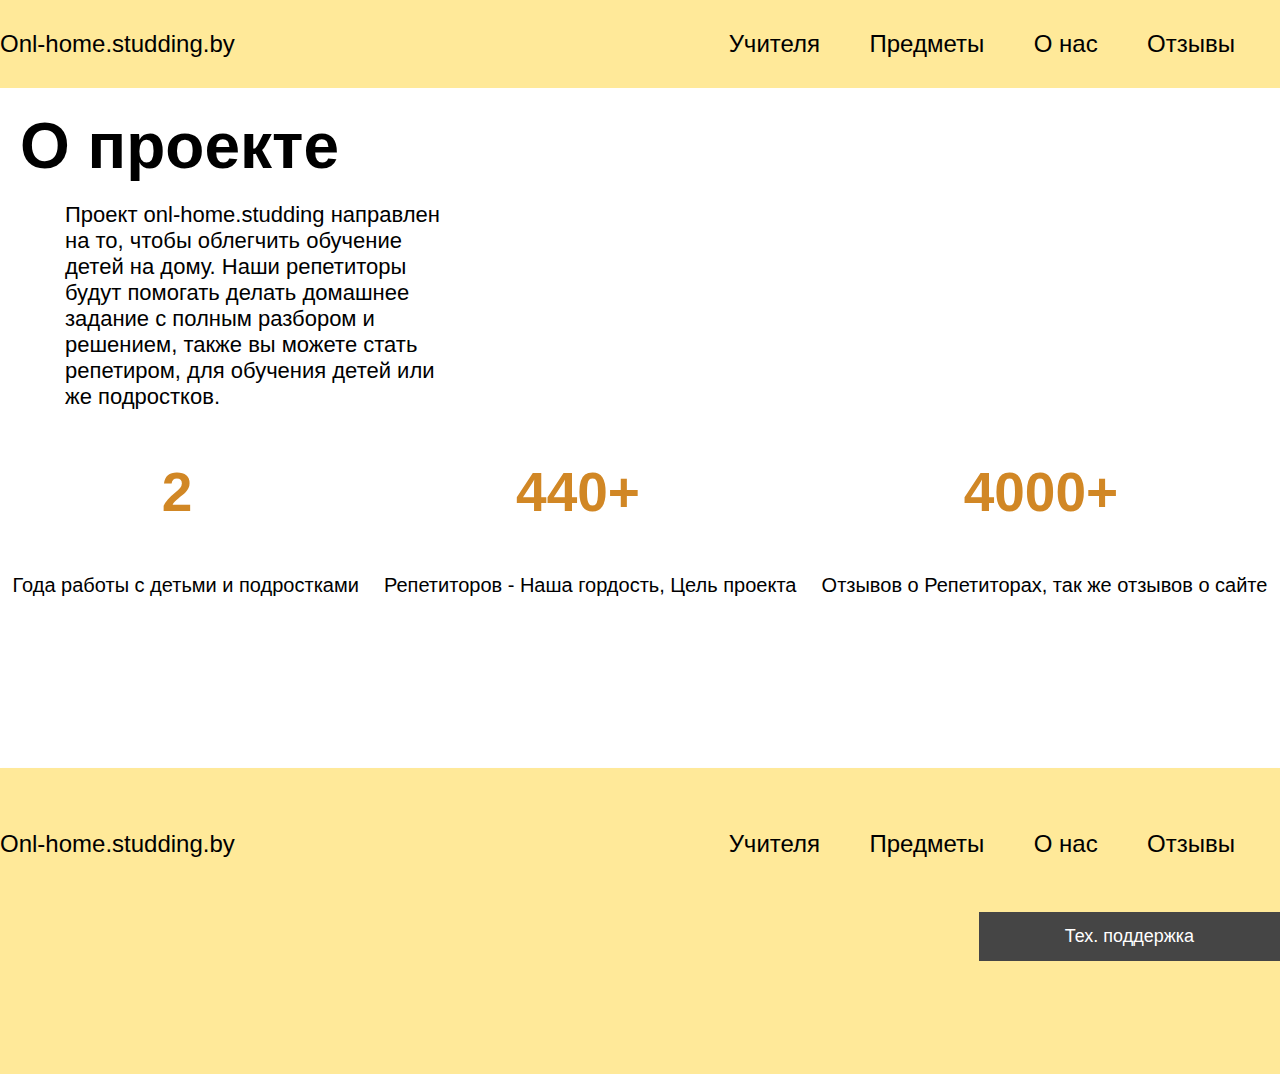
<file: about.html>
<!DOCTYPE html>
<html lang="en">

<head>
    <meta charset="UTF-8">
    <meta http-equiv="X-UA-Compatible" content="IE=edge">
    <meta name="viewport" content="width=device-width, initial-scale=1.0">
    <title>Document</title>
    <link rel="stylesheet" href="about.css">
</head>

<body>
    <header>
        <div class="container">
        <div class="border-about">
            <a class="teach" href="index.html">Onl-home.studding.by</a>
            <nav>
                <a href="teachers.html">Учителя</a>
                <a href="index.html#predmets">Предметы</a>
                <a href="about.html">О нас</a>
                <a href="review.html">Отзывы</a>
            </nav>
        </div>
    </div>
    </header>
    <main>
        <div class="container">
            <h1>
                О проекте
            </h1>
            <p class="project">Проект onl-home.studding направлен на то, чтобы облегчить обучение детей на дому. Наши репетиторы будут помогать делать домашнее задание с полным разбором и решением, также вы можете стать репетиром, для обучения детей или
                же подростков.</p>
            <div class="h2">
                <div class="year">
                    <h2>2</h2>
                </div>
                <div class="rep">
                    <h2>440+</h2>
                </div>
                <div class="otziv">
                    <h2>4000+</h2>
                </div>
            </div>
            <div class="par">
                <div class="years">
                    <p>Года работы с детьми и подростками</p>
                </div>
                <div class="reps">
                    <p>Репетиторов - Наша гордость, Цель проекта</p>
                </div>
                <div class="otzivs">
                    <p>Отзывов о Репетиторах, так же отзывов о сайте</p>
                </div>
            </div>
        </div>
    </main>
    <footer>
        <div class="container firma">
            <a href="#" class="teach">Onl-home.studding.by</a>
            <nav id="down">
                <a href="teachers.html">Учителя</a>
                <a href="index.html#predmets">Предметы</a>
                <a href="about.html">О нас</a>
                <a href="review.html">Отзывы</a>
            </nav>
        </div>
        <div class="container" id="cheater">
            <a href="tex.html" class="tech">Тех. поддержка</a>
        </div>
    </footer>
</body>

</html>
</file>
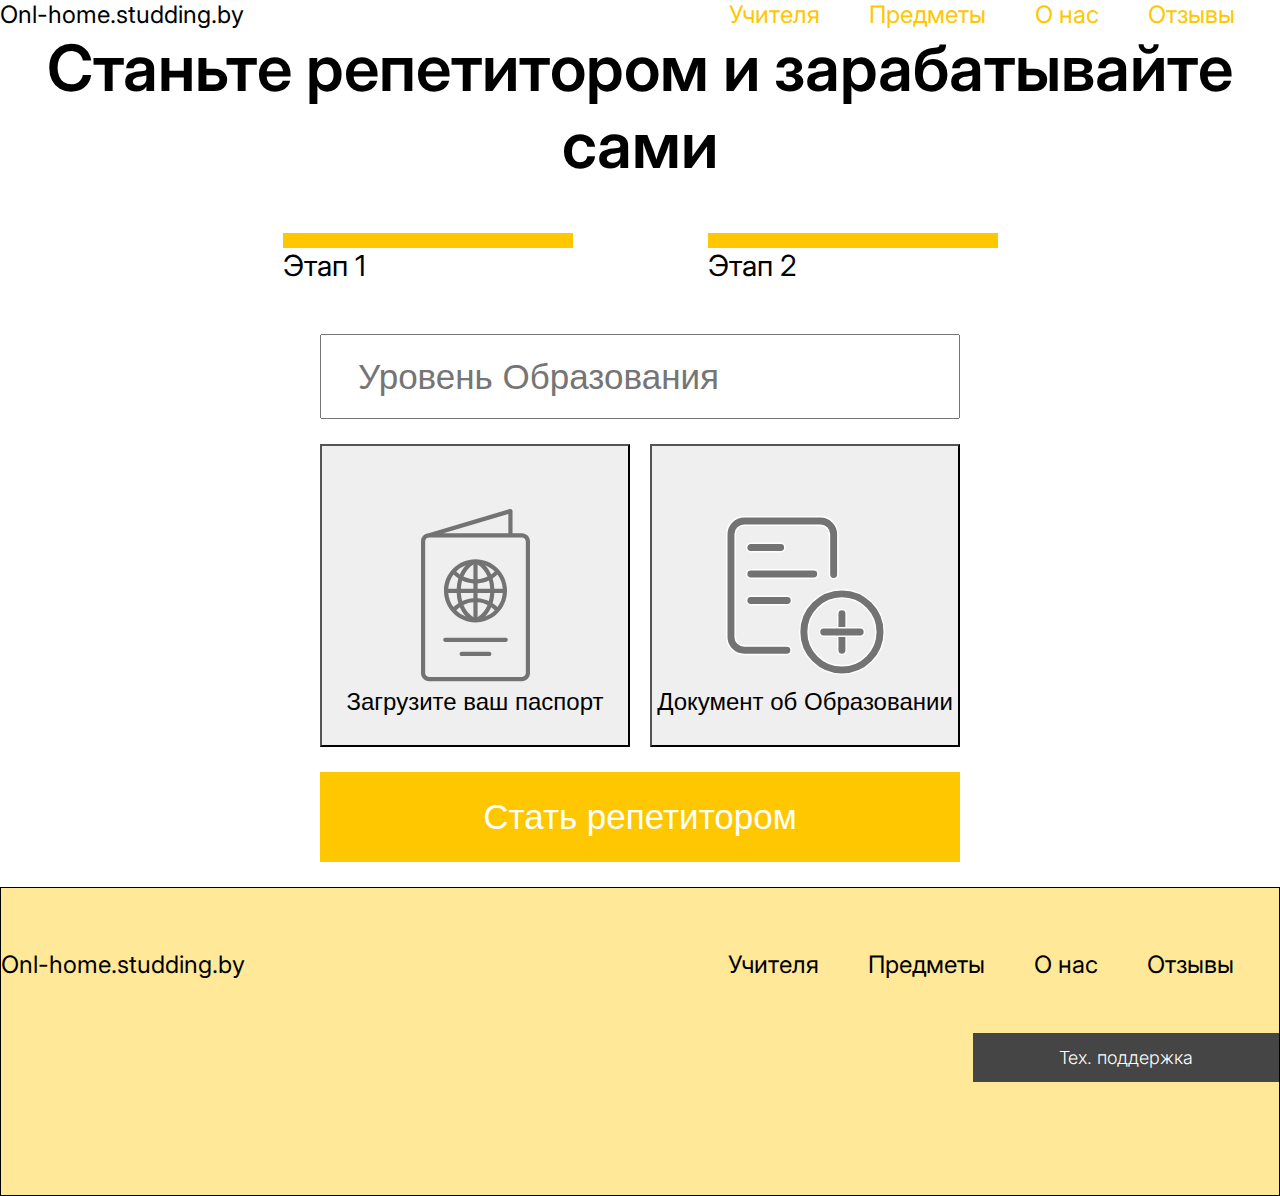
<file: docpass.html>
<!DOCTYPE html>
<html lang="en">

<head>
    <meta charset="UTF-8">
    <meta http-equiv="X-UA-Compatible" content="IE=edge">
    <meta name="viewport" content="width=device-width, initial-scale=1.0">
    <title>Document</title>
    <link rel="stylesheet" href="docpss.css">
    <link rel="preconnect" href="https://fonts.gstatic.com">
    <link href="https://fonts.googleapis.com/css2?family=Inter:wght@300&display=swap" rel="stylesheet">

</head>

<body>
    <header>
        <div class="container taught">
            <a class="teach">Onl-home.studding.by</a>
            <nav>
                <a href="teachers.html">Учителя</a>
                <a href="index.html#predmets">Предметы</a>
                <a href="about.html">О нас</a>
                <a href="review.html">Отзывы</a>
            </nav>
        </div>
        <div class="container">

            <h1>Станьте репетитором и зарабатывайте сами</h1>
            <div class="lines">
                <div class="sett-pgp">
                    <div class="pgp">
                        <div></div>
                        <p>Этап 1</p>
                    </div>
                    <div class="pgp2">
                        <div></div>
                        <p>Этап 2</p>
                    </div>
                </div>
            </div>
            <div class="level-und">
                <input type="text" class="text1" placeholder="Уровень Образования">
            </div>
            <div class="sett-but">
                <div class="pass">
                    <button class="but1"> Загрузите ваш паспорт</button>
                </div>
                <div class="doccum">
                    <button class="but2"> Документ об Образовании</button>
                </div>
            </div>
            <div class="become-rep">
                        <button class="rep">
                                Стать репетитором
                        </button>
            </div>
        </div>
    </header>
    <footer>
        <div class="container firma">
            <a href="#" class="teach">Onl-home.studding.by</a>
            <nav id="down">
                <a href="teachers.html">Учителя</a>
                <a href="index.html#predmets">Предметы</a>
                <a href="about.html">О нас</a>
                <a href="review.html">Отзывы</a>
            </nav>
        </div>
        <div class="container" id="cheater">
            <a href="tex.html" class="tech">Тех. поддержка</a>
        </div>
    </footer>


</body>

</html>
</file>
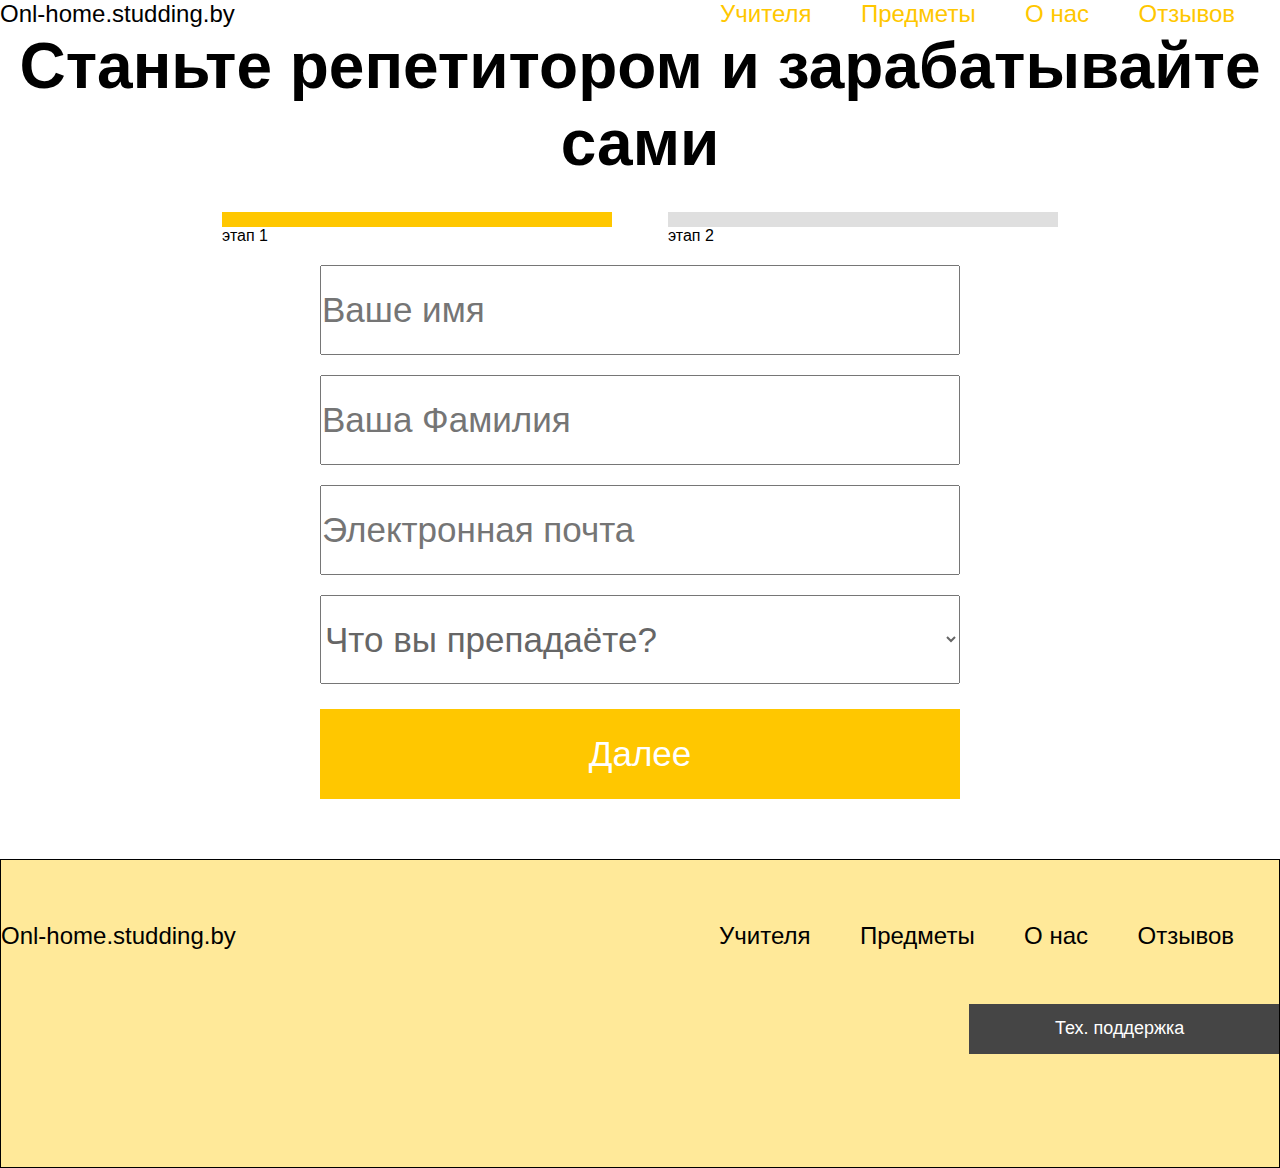
<file: dompask.html>
<!DOCTYPE html>
<html lang="en">

<head>
    <meta charset="UTF-8">
    <meta name="viewport" content="width=device-width, initial-scale=1.0">
    <meta http-equiv="X-UA-Compatible" content="ie=edge">
    <link rel="stylesheet" href="stas.css">
    <title>Document</title>
</head>

<body>
    <header>
        <div class="container taught">
            <a class="teach">Onl-home.studding.by</a>
            <nav>
                <a href="teachers.html">Учителя</a>
                <a href="index.html#predmets">Предметы</a>
                <a href="about.html">О нас</a>
                <a href="review.html">Отзывов</a>
            </nav>
        </div>
        <div class="container">
            <h1>Станьте репетитором и зарабатывайте сами</h1>
            <div class="seet-pgp">
                <div class="pgp">
                    <div></div>
                    <p>этап 1</p>
                </div>
                <div class="pgp2">
                    <div></div>
                    <p>этап 2 </p>
                </div>
            </div>
            <div class="pop">
                <input placeholder="Ваше имя" type="text">
                <input placeholder="Ваша Фамилия" type="text">
                <input placeholder="Электронная почта" type="text">
                <select name="" id="">
                    <option value="">Что вы препадаёте?</option>
                    <option value="">математика</option>
                    <option value="">руский язык</option>
                    <option value="">англиский</option>
                </select>
                <div class="put">
                    <a href="docpass.html"> <div class="container-contact100-form-btn">
              <div class="wrap-contact100-form-btn">
                <div class="contact100-form-bgbtn"></div>
                  <button class="contact100-form-btn ter">
                    <span>
                    Далее
                    </span>
                </button>
              </div>
            </div>
</a>
                </div>
            </div>
        </div>
    </header>
    <footer>
        <div class="container firma">
            <a href="#" class="teach">Onl-home.studding.by</a>
            <nav id="down">
                <a href="teachers.html">Учителя</a>
                <a href="index.html#predmets">Предметы</a>
                <a href="about.html">О нас</a>
                <a href="review.html">Отзывов</a>
            </nav>
        </div>
        <div class="container" id="cheater">
            <a href="tex.html" class="tech">Тех. поддержка</a>
        </div>
    </footer>
</body>

</html>
</file>
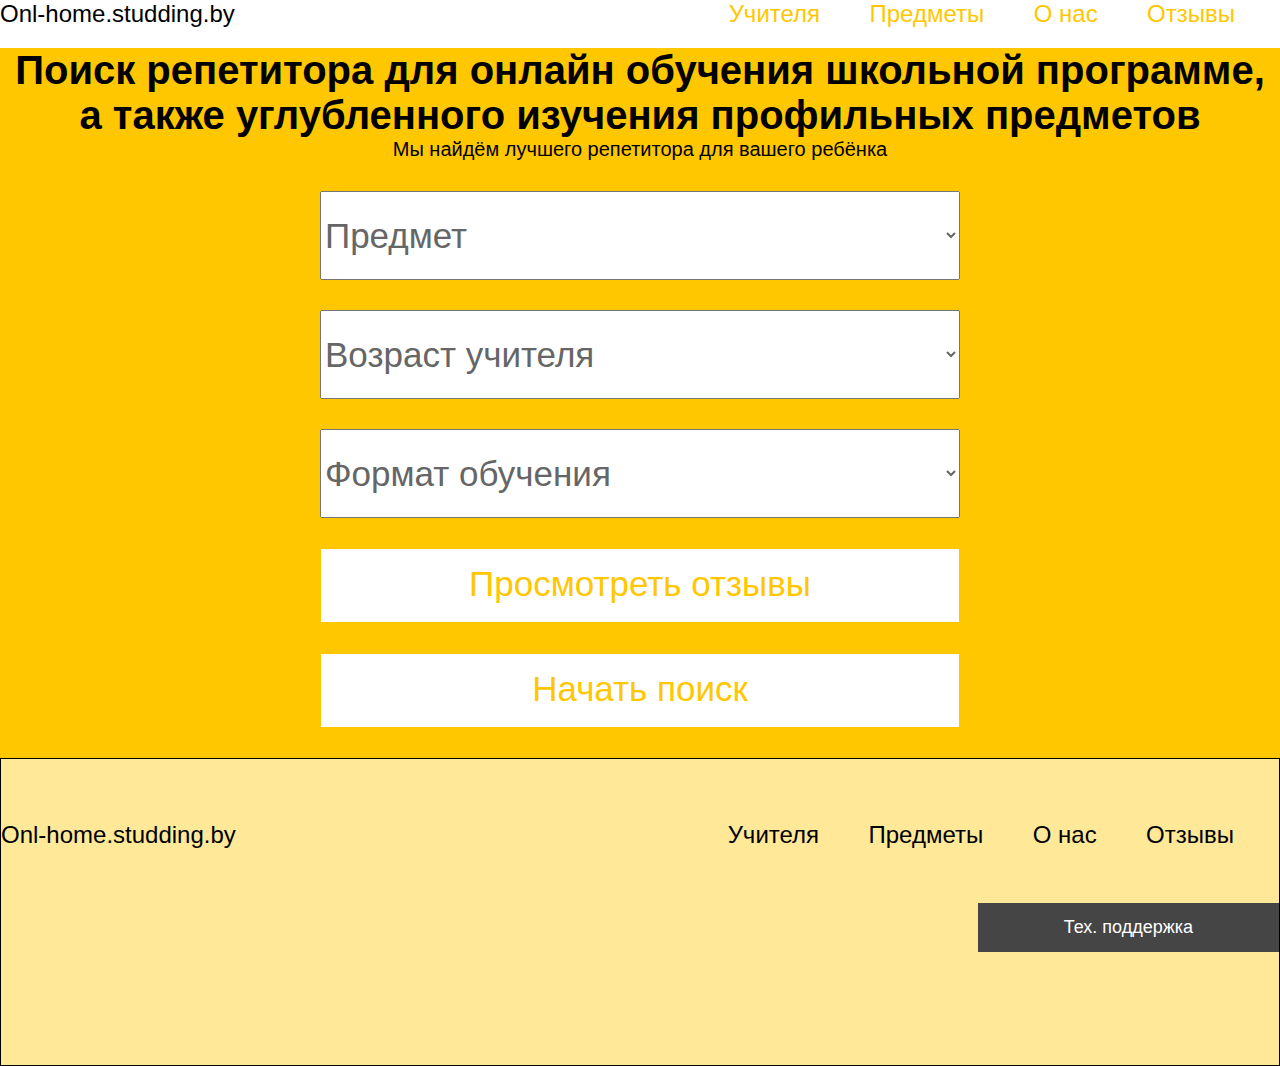
<file: found.html>
<!DOCTYPE html>
<html lang="en">
<head>
    <meta charset="UTF-8">
    <meta http-equiv="X-UA-Compatible" content="IE=edge">
    <meta name="viewport" content="width=device-width, initial-scale=1.0">
    <title>Document</title>
    <link rel="stylesheet" href="found.css">
</head>
<body>
    <header>
        <div class="container taught">
            <a class="teach">Onl-home.studding.by</a>
            <nav>
                <a href="teachers.html">Учителя</a>
                <a href="index.html#predmets">Предметы</a>
                <a href="about.html">О нас</a>
                <a href="review.html">Отзывы</a>
            </nav>
        </div>
    </header>
    <main>
        <div class="container reg">
        <h1>Поиск репетитора для онлайн обучения школьной программе, а также углубленного изучения профильных предметов</h1>
        <p>Мы найдём лучшего репетитора для вашего ребёнка</p>
        <select name="" id="predmety">
            <option value="">Предмет</option>
            <option value="">математика</option>
            <option value="">русский язык</option>
            <option value="">химия</option>
            <option value="">биология</option>
            <option value="">английский язык</option>
            <option value="">физика</option>
            <option value="">история Беларуси</option>
            <option value="">всемирная история</option>
            <option value="">география</option>
        </select>
        <select name="" id="age">
            <option value="">Возраст учителя</option>
            <option value="">От 22 до 28</option>
            <option value="">От 29 до 37</option>
            <option value="">От 37 до 48</option>
            <option value="">От 48 и старше</option>
        </select>
        <select name="" id="education">
            <option value="">Формат обучения</option>
            <option value="">Онлайн углубленное обучение</option>
            <option value="">Домашнее углубленное обучение</option>
            <option value="">Онлайн обучение школьной программе</option>
            <option value="">Домашнее обучение школьной программе</option>
        </select>
        <a href="review.html" class="through">Просмотреть отзывы</a>
        <a href="index.html" class="search">Начать поиск</a>
        </div>

        
    </main>
    <footer>
        <div class="container firma">
            <a href="#" class="teach">Onl-home.studding.by</a>
            <nav id="down">
                <a href="teachers.html">Учителя</a>
                <a href="index.html#predmets">Предметы</a>
                <a href="about.html">О нас</a>
                <a href="review.html">Отзывы</a>
            </nav>
        </div>
        <div class="container" id="cheater">
            <a href="tex.html" class="tech">Тех. поддержка</a>
        </div>
    </footer>
    
</body>
</html>
</file>
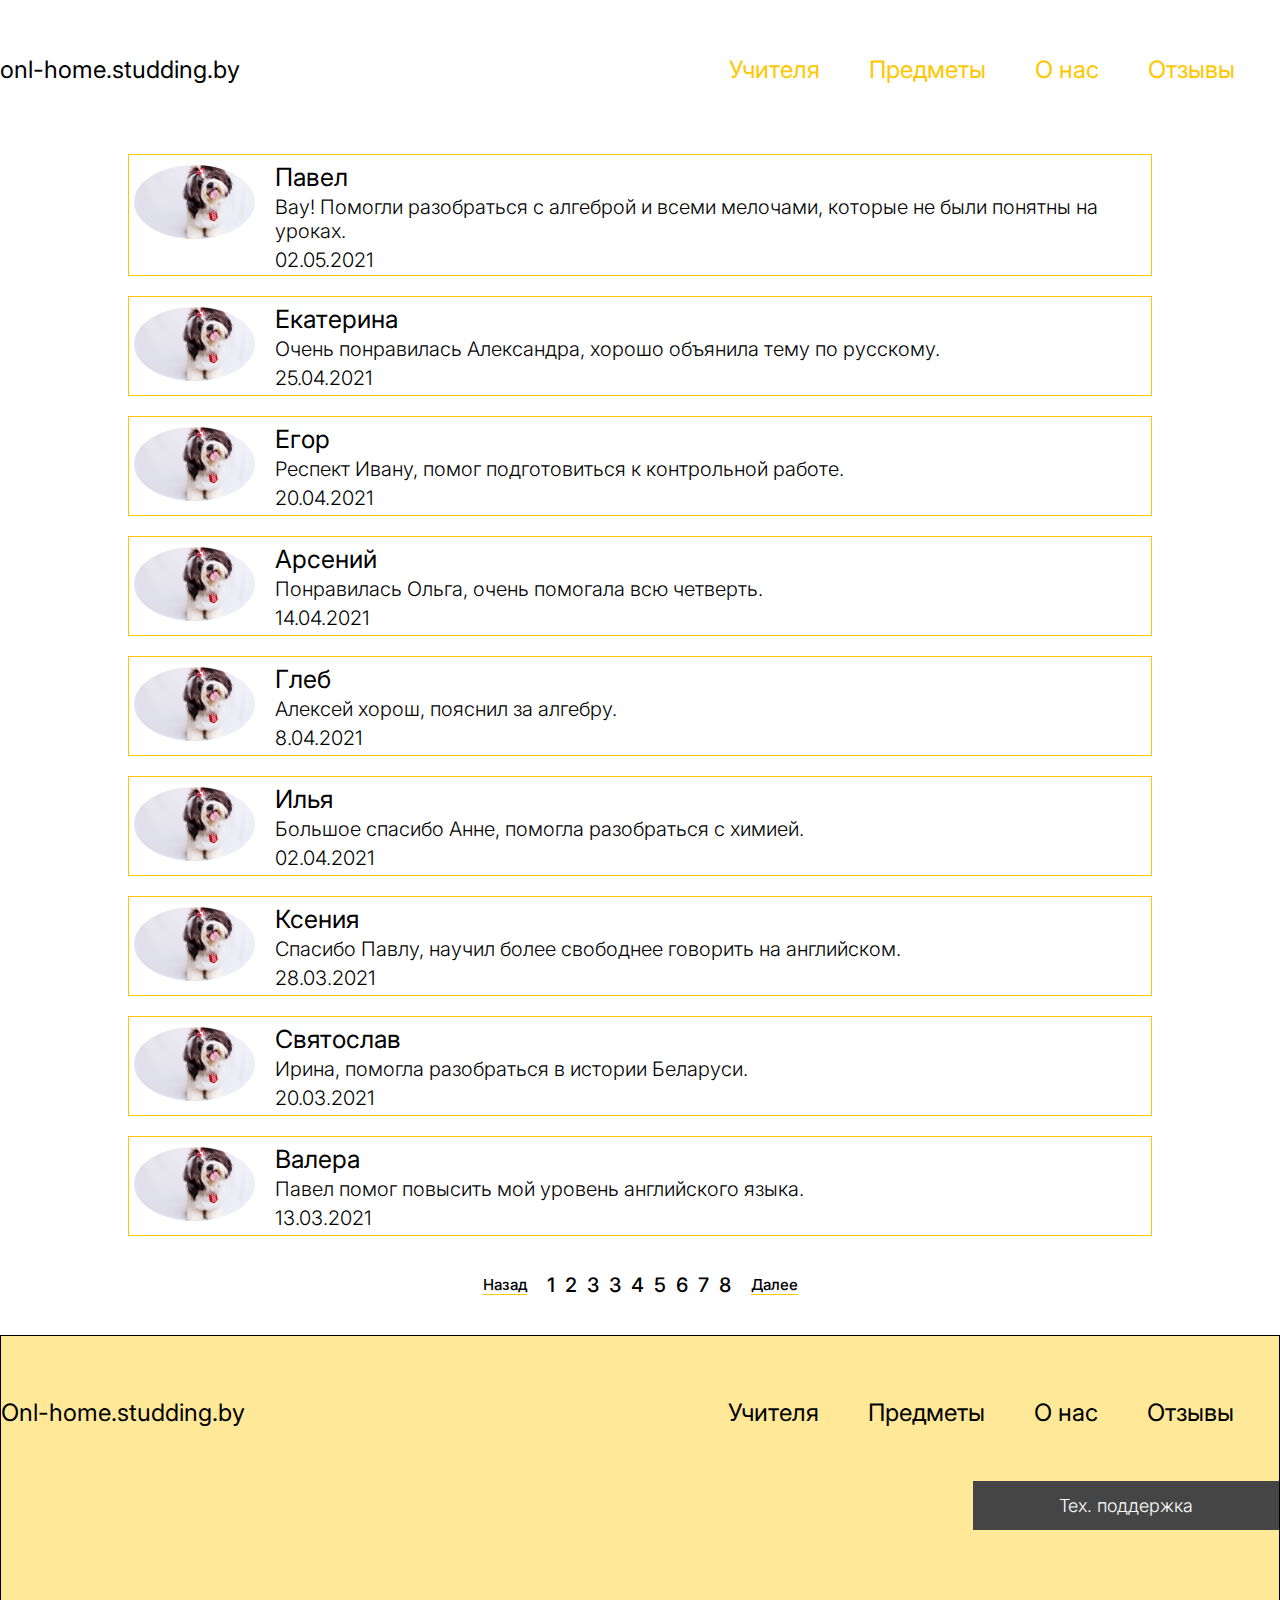
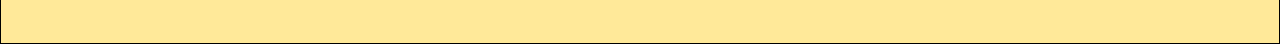
<file: review.html>
<!DOCTYPE html>
<html lang="en">

<head>
    <meta charset="UTF-8">
    <meta http-equiv="X-UA-Compatible" content="IE=edge">
    <meta name="viewport" content="width=device-width, initial-scale=1.0">
    <title>rewies</title>
    <link rel="stylesheet" href="review.css">
    <link rel="preconnect" href="https://fonts.gstatic.com">
    <link href="https://fonts.googleapis.com/css2?family=Inter:wght@300;400&display=swap" rel="stylesheet">
</head>

<body id="comments">
    <header>
        <div class="container taught">
            <a class="teach">onl-home.studding.by</a>
            <nav>
                <a href="teachers.html">Учителя</a>
                <a href="#">Предметы</a>
                <a href="about.html">О нас</a>
                <a href="#">Отзывы</a>
            </nav>
        </div>
    </header>
    <div class="container">
        <main>
            <div id="reviews">
                <div class="review">
                    <div class="picture">
                        <img src="images/review1.png" alt="">
                    </div>
                    <div class="about">
                        <h2>Павел</h2>
                        <p>Вау! Помогли разобраться с алгеброй и всеми мелочами, которые не были понятны на уроках.</p>
                        <p class="date">02.05.2021</p>
                    </div>
                </div>
                <div class="review">
                    <div class="picture">
                        <img src="images/review1.png" alt="">
                    </div>
                    <div class="about">
                        <h2>Екатерина</h2>
                        <p>Очень понравилась Александра, хорошо объянила тему по русскому.</p>
                        <p class="date">25.04.2021</p>
                    </div>
                </div>
                <div class="review">
                    <div class="picture">
                        <img src="images/review1.png" alt="">
                    </div>
                    <div class="about">
                        <h2>Егор</h2>
                        <p>Респект Ивану, помог подготовиться к контрольной работе.</p>
                        <p class="date">20.04.2021</p>
                    </div>
                </div>
                <div class="review">
                    <div class="picture">
                        <img src="images/review1.png" alt="">
                    </div>
                    <div class="about">
                        <h2>Арсений</h2>
                        <p>Понравилась Ольга, очень помогала всю четверть.</p>
                        </p>
                        <p class="date">14.04.2021</p>
                    </div>
                </div>
                <div class="review">
                    <div class="picture">
                        <img src="images/review1.png" alt="">
                    </div>
                    <div class="about">
                        <h2>Глеб</h2>
                        <p>Алексей хорош, пояснил за алгебру.</p>
                        <p class="date">8.04.2021</p>
                    </div>
                </div>
                <div class="review">
                    <div class="picture">
                        <img src="images/review1.png" alt="">
                    </div>
                    <div class="about">
                        <h2>Илья</h2>
                        <p>Большое спасибо Анне, помогла разобраться с химией.</p>
                        <p class="date">02.04.2021</p>
                    </div>
                </div>
                <div class="review">
                    <div class="picture">
                        <img src="images/review1.png" alt="">
                    </div>
                    <div class="about">
                        <h2>Ксения</h2>
                        <p>Спасибо Павлу, научил более свободнее говорить на английском.</p>
                        <p class="date">28.03.2021</p>
                    </div>
                </div>
                <div class="review">
                    <div class="picture">
                        <img src="images/review1.png" alt="">
                    </div>
                    <div class="about">
                        <h2>Святослав</h2>
                        <p>Ирина, помогла разобраться в истории Беларуси.</p>
                        <p class="date">20.03.2021</p>
                    </div>
                </div>
                <div class="review">
                    <div class="picture">
                        <img src="images/review1.png" alt="">
                    </div>
                    <div class="about">
                        <h2>Валера</h2>
                        <p>Павел помог повысить мой уровень английского языка.</p>
                        <p class="date">13.03.2021</p>
                    </div>
                </div>
            </div>
            <div id="link_2">
                <div class="link">
                    <a class="back" href="#">Назад</a>
                    <a href="#">1</a>
                    <a href="#">2</a>
                    <a href="#">3</a>
                    <a href="#">3</a>
                    <a href="#">4</a>
                    <a href="#">5</a>
                    <a href="#">6</a>
                    <a href="#">7</a>
                    <a href="#">8</a>
                    <a class="go" href="#">Далее</a>
                </div>
            </div>
        </main>
    </div>
    <footer >
       <div class="container firma">
            <a href="#" class="teach">Onl-home.studding.by</a>
            <nav id="down">
                <a href="teachers.html">Учителя</a>
                <a href="#">Предметы</a>
                <a href="about.html">О нас</a>
                <a href="review.html">Отзывы</a>
            </nav>
        </div>
        <div class="container" id="cheater">
            <a href="tex.html" class="tech">Тех. поддержка</a>
        </div>
    </footer>
</body>

</html>
</file>
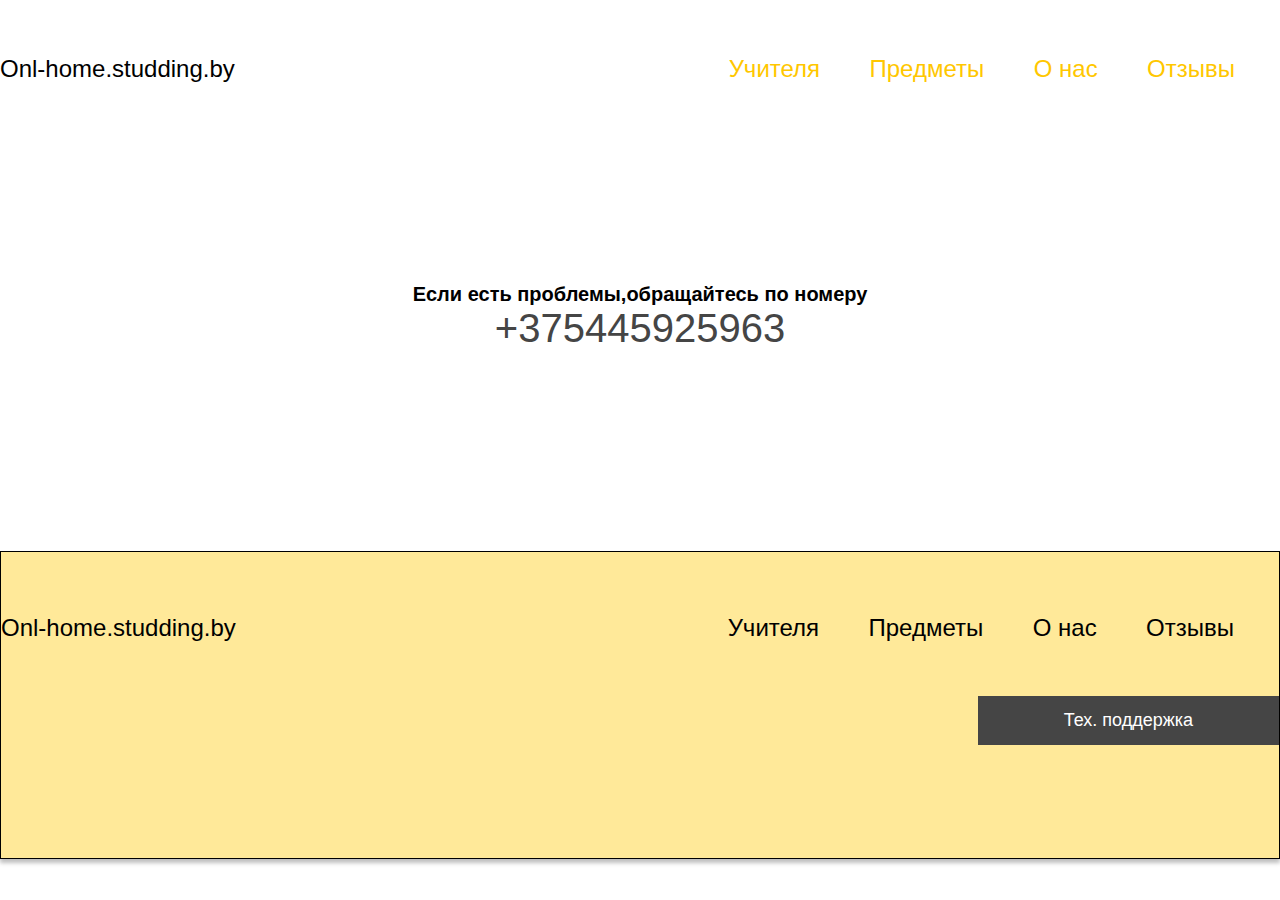
<file: tex.html>
<!DOCTYPE html>
<html lang="en">

<head>
    <meta charset="UTF-8">
    <meta name="viewport" content="width=device-width, initial-scale=1.0">
    <meta http-equiv="X-UA-Compatible" content="ie=edge">
    <link rel="stylesheet" href="tex.css">
    <title>Document</title>
</head>

<body>
    <header>
        <div class="container taught">
            <a class="teach">Onl-home.studding.by</a>
            <nav>
                <a href="teachers.html">Учителя</a>
                <a href="#">Предметы</a>
                <a href="about.html">О нас</a>
                <a href="review.html">Отзывы</a>
            </nav>
        </div>
    </header>
    <main>
        <h1>Если есть проблемы,обращайтесь по номеру</h1>
        <p>+375445925963</p>
    </main>
    <footer>
        <div class="container firma">
            <a href="#" class="teach">Onl-home.studding.by</a>
            <nav id="down">
                <a href="teachers.html">Учителя</a>
                <a href="#">Предметы</a>
                <a href="about.html">О нас</a>
                <a href="review.html">Отзывы</a>
            </nav>
        </div>
        <div class="container" id="cheater">
            <a href="tex.html" class="tech">Тех. поддержка</a>
        </div>
    </footer>
</body>

</html>
</file>
<file: about.css>
* {
        padding: 0;
        margin: 0;
        box-sizing: border-box;
    }
    
    body {
        font-family: 'Inter', sans-serif;
        ;
    }

    header{
        background-color: rgba(255, 199, 0, 0.4);
    }
    
    .teach {
        display: inline-block;
        color: #000000;
        font-style: normal;
        font-weight: normal;
        font-size: 24px;
        text-decoration: none;
    }
    
    body {
        font-family: 'Inter', sans-serif;
        ;
    }
    
    h1 {
        margin-left: 20px;
        margin-top: 20px;
        font-style: normal;
        font-weight: 600;
        font-size: 64px;
        line-height: 77px;
        text-align: left;
        color: #000000;
    }
    
    nav {
        display: inline-block;
    }
    
    nav a {
        color: #000000;
        text-decoration: none;
        margin-right: 45px;
        font-weight: normal;
        font-size: 24px;
    }
    
    .border-about {
        display: flex;
        justify-content: space-between;
        padding-top: 30px;
        padding-bottom: 30px;
    }
    
    .container {
        max-width: 1300px;
        margin: auto;
    }
    
    .project {
        display: inline-block;
        max-width: 400px;
        font-size: 22px;
        margin-left: 65px;
        margin-top: 17px;
        margin-bottom: 30px;
    }
    
    .h2 {
        display: flex;
        justify-content: space-around;
    }
    
    .par {
        display: flex;
        justify-content: space-around;
    }
    
    h2 {
        font-size: 55px;
        color: #d18725;
        margin: 20px 0 50px;
    }
    
    .par p {
        font-size: 20px;
    }
    
    footer {
        margin-top: 30px;
        background: rgba(255, 199, 0, 0.4);
        box-shadow: 0px 4px 4px rgba(0, 0, 0, 0.25);
    }
    
    .firma {
        padding-top: 62px;
    }
    
    #down a {
        font-style: normal;
        font-weight: normal;
        font-size: 24px;
        color: black;
    }
    
    .firma {
        display: flex;
        justify-content: space-between;
    }
    
    .tech {
        background: #454545;
        display: inline-block;
        text-decoration: none;
        color: #FFFFFF;
        font-weight: 300;
        font-size: 18px;
        padding: 14px 86px;
        margin-top: 54px;
        margin-bottom: 113px;
    }
    
    #cheater {
        display: flex;
        justify-content: flex-end;
    }
    
    #down a {
        font-style: normal;
        font-weight: normal;
        font-size: 24px;
        color: black;
    }

    main{
        min-height: 70vh;
    }
    
    @media(max-width: 1024px) {
        h2 {
            font-size: 30px;
            color: #d18725;
        }
        .par p {
            font-size: 16px;
        }
        h1 {
            font-size: 58px;
        }
    }
    
    @media(max-width: 768px) {
        .teach {
            font-size: 18px;
        }
        nav a {
            font-size: 18px;
        }
        #down a {
            font-size: 18px;
        }
        h1 {
            font-size: 54px;
        }
        .par p {
            font-size: 15px;
            margin-left: 10px;
        }
    }
    
    @media(max-width: 425px) {
        .teach {
            font-size: 12px;
        }
        nav a {
            font-size: 12px;
            margin-right: 10px;
        }
        #down a {
            font-size: 12px;
        }
        h1 {
            font-size: 45px;
        }
        .par p {
            font-size: 12px;
            margin-left: 10px;
        }
        .project {
            width: 300px;
            margin-top: 10px;
            font-size: 12px;
            margin-left: 20px;
        }
        h2 {
            margin-top: 10px;
            font-size: 25px;
        }
        .tech {
            font-size: 10px;
            padding-left: 40px;
            padding-right: 60px;
        }
    }
    
    @media(max-width: 375px) {
        h1 {
            font-size: 35px;
            margin-bottom: 3px;
        }
        .project {
            width: 260px;
            font-size: 10px;
            margin-top: 4px;
        }
    }
    
    @media(max-width: 320px) {
        #down a {
            font-size: 10px;
            margin-right: 10px;
        }
        nav a {
            font-size: 10px;
        }
        .teach {
            font-size: 10px;
        }
        .tech {
            padding-left: 20px;
            padding-right: 50px;
        }
        h2 {
            font-size: 20px;
        }
    }
</file>
<file: docpss.css>
* {
                    padding: 0;
                    margin: 0;
                    box-sizing: border-box;
                }
                
                .teach {
                    display: inline-block;
                    color: #000000;
                    font-style: normal;
                    font-weight: normal;
                    font-size: 24px;
                    text-decoration: none;
                }
                
                body {
                    font-family: 'Inter', sans-serif;
                    ;
                }
                
                nav {
                    display: inline-block;
                }
                
                nav a {
                    color: #FFC700;
                    text-decoration: none;
                    margin-right: 45px;
                    font-weight: normal;
                    font-size: 24px;
                }
                
                .taught {
                    display: flex;
                    justify-content: space-between;
                }
                
                h1 {
                    font-style: normal;
                    font-weight: 600;
                    font-size: 64px;
                    line-height: 77px;
                    text-align: center;
                    color: #000000;
                }
                
                .container {
                    max-width: 1300px;
                    margin: auto;
                }
                
                .sett-pgp {
                    display: flex;
                    justify-content: center;
                }
                
                .pgp div {
                    margin-top: 50px;
                    height: 15px;
                    padding-top: 6px;
                    width: 290px;
                    background-color: #FFC700;
                }
                
                footer {
                    background: rgba(255, 199, 0, 0.4);
                    border: 1px solid #000000;
                    box-shadow: 0px 4px 4px rgba(0, 0, 0, 0.25);
                }
                
                .firma {
                    padding-top: 62px;
                }
                
                #down a {
                    font-style: normal;
                    font-weight: normal;
                    font-size: 24px;
                    color: black;
                }
                
                .firma {
                    display: flex;
                    justify-content: space-between;
                }
                
                .tech {
                    background: #454545;
                    display: inline-block;
                    text-decoration: none;
                    color: #FFFFFF;
                    font-weight: 300;
                    font-size: 18px;
                    padding: 14px 86px;
                    margin-top: 54px;
                    margin-bottom: 113px;
                }
                
                #cheater {
                    display: flex;
                    justify-content: flex-end;
                }
                
                #down a {
                    font-style: normal;
                    font-weight: normal;
                    font-size: 24px;
                    color: black;
                }
                
                .pgp2 div {
                    margin-top: 50px;
                    height: 15px;
                    padding-top: 6px;
                    width: 290px;
                    background-color: #FFC700;
                }
                
                .pgp p {
                    font-size: 29px;
                    margin-right: 342px;
                }
                
                .pgp2 p {
                    font-size: 29px;
                }
                
                .text1 {
                    padding-left: 36px;
                    width: 640px;
                    height: 85px;
                    justify-content: center;
                    font-size: 35px;
                }
                
                .level-und {
                    text-align: center;
                    margin-top: 51px;
                }
                
                .but1 {
                    padding-top: 213px;
                    width: 310px;
                    height: 303px;
                    background-image: url(images/pass.svg);
                    background-repeat: no-repeat;
                    background-position-x: center;
                    background-position-y: center;
                    background-size: 109px;
                    font-size: 24px;
                }
                
                .but2 {
                    width: 310px;
                    height: 303px;
                    background-image: url(images/docum.svg);
                    background-repeat: no-repeat;
                    background-position-x: center;
                    background-position-y: center;
                    background-size: 159px;
                    font-size: 24px;
                    padding-top: 213px;
                }
                
                .sett-but {
                    display: flex;
                    justify-content: center;
                    padding-top: 25px;
                }
                
                .pass {
                    margin-right: 20px;
                }
                
                .become-rep {
                    display: flex;
                    justify-content: center;
                    padding-top: 25px;
                    padding-bottom: 25px;
                }
                
                .rep {
                    width: 640px;
                    height: 90px;
                    background-color: #FFC700;
                    color: white;
                    font-size: 35px;
                    border: none;
                }
                
                @media(max-width: 768px){
    .teach{
        font-size: 18px;
    }
    nav a{
        font-size: 18px;
    }
}
@media(max-width: 425px){
    .teach{
        font-size:10px;
    }
    nav a{
        font-size: 10px;
        margin-right: 6px;
    }
    h1{
        font-size: 25px;
    }
    .pgp div{
        width: 160px;
    }
    .pgp2 div{
        width: 160px;
    }
    .pgp p{
        margin-right:140px;
        font-size: 12px;
    }
    .pgp2 p{
        font-size: 12px;
    }
    .text1{
        font-size: 20px;
        width: 300px;
    }
    .but1{
        width: 140px;
        height: 200px;
        background-size:69px;
        font-size: 18px;
        padding-top:153px;
    }
    .but2{
        width: 140px;
        height: 200px;
        background-size: 109px;
        font-size: 18px;
         padding-top:153px;
    }
    .rep{
        width:300px;
        font-size: 20px;
    }
    #down a{
        font-size: 10px;
      margin-right: 6px;
    }
    .tech{
        width:200px;
        padding-right: 45px;
        padding-left: 55px;
        font-size: 12px;
    }
}
@media(max-width: 320px){
    .teach{
        font-size: 8px;
        padding-top: 5px;
    }
    nav a{
        font-size: 8px;
        
    }
    .pgp div{
        width: 100px
    }
    .pgp2 div{
        width: 100px
    }
    .text1{
        font-size: 13px;
        width: 200px;
    }
    .but1{
        width: 90px;
        height: 140px;
        background-size:49px;
        font-size: 13px;
        padding-top:103px;
    }
    .but2{
        width: 90px;
        height: 140px;
        background-size: 69px;
        font-size: 13px;
         padding-top:103px;
    }
    .rep{
        width:200px;
        font-size: 15px;
    }
}
</file>
<file: stas.css>
*{
    padding: 0;
    margin: 0;
    box-sizing: border-box;
}

body {
    font-family: 'Inter', sans-serif;
    
}

.teach {
    display: inline-block;
    text-decoration: none;
    color: #000000;
    font-style: normal;
    font-weight: normal;
    font-size: 24px;
}

nav {
    display: inline-block;
}

nav a {
    color: #FFC700;
    text-decoration: none;
    margin-right: 45px;
    font-weight: normal;
    font-size: 24px;
}

.container{
    max-width: 1300px;
    margin: auto;
}

h1{
    
font-style: normal;
font-weight: 600;
font-size: 64px;
line-height: 77px;
text-align: center;
color: #000000;
padding-bottom:30px; 
}

.seet-pgp{
    display: flex;
    justify-content: center;
}
.pgp p{
    margin-right:400px;
}

.pgp div{

    padding-top:15px;
    width: 390px;
    background-color: #FFC700; 
}

.pgp2 div{

    padding-top:15px;
    width: 390px;
    background-color: #DFDFDF; 
}

.pop{
    display: flex;
    flex-direction: column;
    align-items: center;
    
}

input{
    width: 640px;
    padding-top:23px;
    padding-bottom: 23px;
    margin-top: 20px; 
    font-size:  35px;
    
}

select{
    width: 640px;
    margin-top: 20px;
    padding-right: 120px;
    padding-top: 23px;
    padding-bottom: 23px;
    color: #666666;
    font-size:  35px;
}

.ter{
    color: #ffffff;
    background-color: #FFC700;
    margin-top:25px;
    width: 640px;
    height: 90px;
    font-size:  35px;
    border: none;
}

.put{
    display: flex;
}


footer{
    margin-top: 60px;
}

.taught{
    display: flex;
    justify-content: space-between;
}



nav a{
    color: #FFC700;
    text-decoration: none;
    font-weight: normal;
    font-size: 24px;
}

footer{
    background: rgba(255, 199, 0, 0.4);
    border: 1px solid #000000;
    box-shadow: 0px 4px 4px rgba(0, 0, 0, 0.25);
}

.firma{
    display: flex;
    justify-content: space-between;
}

#down a{
    font-style: normal;
    font-weight: normal;
    font-size: 24px;
    color: black;
}

.firma{
    padding-top: 62px;
}

#cheater{
    display: flex;
    justify-content: flex-end;
}

.tech{
    background: #454545;
    width: 310px;
    height: 50px;
    text-decoration: none;
    color: #FFFFFF;
    font-weight: 300;
    font-size: 18px;
    padding: 14px 86px;
    margin-top: 54px;
    margin-bottom: 113px;
}

@media(max-width: 768px){
    .teach{
        font-size:18px;
    }
    nav a{
        font-size:18px;
        margin-right:15px
    }
    h1{
        font-size: 50px
    }
    .pgp div{
        width: 200px;
    }
    .pgp2 div{
        width: 200px
    }
    input{
        width: 500px;
    }
    select{
        width: 500px;
    }
    .put button{
        width: 500px
    }
}
@media(max-width: 425px){
    .teach{
        font-size: 13px
    }
    nav a{
        font-size: 13px;
        margin-right: 13px;
    }
    h1{
        font-size: 30px;
    }
    .pgp div{
        
        width: 150px;
    }
    .pgp2 div{
       
        width:150px;
    }
    .pgp p{
        margin-right: 190px;
    }
    input{
        width: 300px;
        font-size: 20px;
    }
    select{
        width: 300px;
        font-size: 20px;
    }
    .put button{
        width: 300px;
    }
    #down a{
        font-size:13px;
    }
   .tech {
       width:250px;
        padding-right: 55px;
        padding-left: 55px;
        
    }
}
@media(max-width:375px){
    .teach{
        font-size: 12px;
    }
    nav a{
        font-size: 12px;
        margin-right: 5PX;
    }
    h1{
        font-size: 20px;
        
    }
    .pgp p{
        margin-right: 140px;
    }
     .tech {
        padding-right: 30px;
        padding-left: 30px;
        font-size: 10px;
        width: 200px;
        padding-top: 20px
    }

}
@media(max-width: 320px){
    .teach{
        font-size: 10px;
    }
    nav a{
        font-size: 10px;
    }
    .pgp div{
        width: 100px;
    }
    .pgp2 div{
        width: 100px;
    }
    input{
        width: 240px;
        font-size: 16px
    }
    select{
        width: 240px;
        font-size: 16px;
        padding-right:1px;
    }
    .put button{
        width: 240px;
    }
    #down a{ 
        font-size: 10px;
    }
    .tech{
        padding-right: 30px;
        padding-left: 30px;
        font-size: 10px;
        width: 150px;
        padding-top: 20p
    }
}
</file>
<file: found.css>
* {
    padding: 0;
    margin: 0;
    box-sizing: border-box;
}

.teach {
    display: inline-block;
    color: #000000;
    font-style: normal;
    font-weight: normal;
    font-size: 24px;
    text-decoration: none;
}

header{
    margin-bottom: 20px;
}    


h1{
    font-weight: 600;
    font-size: 40px;
}

p{
    font-size: 20px;
}

.reg{
    text-align: center;
    background:#FFC700 ;
    padding-bottom: 30px;
}

select{
    display: block;
    width: 640px;
    margin-top: 20px;
    padding-right: 120px;
    padding-top: 23px;
    padding-bottom: 23px;
    color: #666666;
    font-size:  35px;
}

body {
    font-family: 'Inter', sans-serif;
    ;
}

#predmety{
    margin: 0 auto;
    margin-top: 30px;
    margin-bottom: 30px;
}

#age{
    margin: 0 auto;
    margin-bottom: 30px;
}

#education{
    margin: 0 auto;
    margin-bottom: 30px;
}

.through{
    display: inline-block;
    text-decoration:none;
    background: #FFFFFF;
    width: 640px;
    height: 75px;
    color: #FFC700;
    font-weight: normal;
    font-size: 35px;
    text-align: center;
    padding-top: 15px;
    border: 1px  #FFC700 solid;
    margin-bottom:30px ;
}

.search{
    display: block;
    margin: auto;
    text-decoration:none;
    background:#FFFFFF ;
    width: 640px;
    height: 75px;
    color: #FFC700;
    font-weight: normal;
    font-size: 35px;
    text-align: center;
    padding-top: 15px;
    border: 1px  #FFC700 solid;
}

                    
nav {
    display: inline-block;
}

nav a {
    color: #FFC700;
    text-decoration: none;
    margin-right: 45px;
    font-weight: normal;
    font-size: 24px;
}

.taught {
    display: flex;
    justify-content: space-between;
}

footer {
    background: rgba(255, 199, 0, 0.4);
    border: 1px solid #000000;
    box-shadow: 0px 4px 4px rgba(0, 0, 0, 0.25);
}

.firma {
    padding-top: 62px;
}

#down a {
    font-style: normal;
    font-weight: normal;
    font-size: 24px;
    color: black;
}

.firma {
    display: flex;
    justify-content: space-between;
}

.tech {
    background: #454545;
    display: inline-block;
    text-decoration: none;
    color: #FFFFFF;
    font-weight: 300;
    font-size: 18px;
    padding: 14px 86px;
    margin-top: 54px;
    margin-bottom: 113px;
}

#cheater {
    display: flex;
    justify-content: flex-end;
}

#down a {
    font-style: normal;
    font-weight: normal;
    font-size: 24px;
    color: black;
}

.container{
    max-width: 1300px;
    margin:auto ;
}


@media(max-width: 768px){
    .teach{
        font-size: 18px;
    }
    nav a{
        font-size: 18px;
    }
    h1{
        font-size: 35px;
    }
    select{
        width: 580px;
    }
    .through{
        width: 580px;
    }
    .search{
        width: 580px;
    }
}
@media(max-width: 425px){
    .teach{
        font-size:10px;
    }
    nav a{
        font-size: 10px;
        margin-right: 6px;
    }
    h1{
        font-size: 20px;
    }
    p{
        font-size: 13px;
    }
    select{
        width: 330px;
        font-size: 23px;
    }
    .through{
        width: 330px;
        font-size: 23px;
    }
    .search{
        width: 330px;
        font-size: 23px;
    }
    #down a{
        font-size: 10px;
        margin-right: 6px;
    }
    .tech{
        width:200px;
        padding-right: 45px;
        padding-left: 55px;
        font-size: 12px;
    }
}
@media(max-width: 375px){
    h1{
        font-size: 16px;
    }
    p{
        font-size: 12px;
    }
    select{
        width: 230px;
        font-size: 10px;
    }
    .through{
        width: 230px;
        font-size: 10px;
    }
    .search{
        width: 230px;
        font-size: 10px;
    }
}
</file>
<file: review.css>
*{
    margin: 0;
    padding: 0;
    box-sizing: border-box;
}

body{
    font-family: 'Inter', sans-serif;
}


.container{
    max-width: 1300px;
    margin: auto;
}

#comments header{
   
    font-weight: 400;
    padding-top: 55px;
    padding-bottom: 50px;
}

#comments .taught{
    display: flex;
    justify-content: space-between;
    font-family: 'Inter', sans-serif;
    font-weight: 400;
}

#comments nav{
   display: inline-block;
}



#reviews .review{
    display: flex;
    margin-top: 20px;
    margin-bottom: 20px;
    border:  1px solid #FFC700;
    max-width: 80%;
    margin-right: auto;
    margin-left: auto ;
}

#reviews .picture{
    margin-top: 10px;
    margin-bottom: 10px;
    margin-left: 5px;
}

#reviews .about{
    margin-left: 20px;
}

#reviews .date{
    margin-top: 5px;
    font-weight: medium ;
}

#reviews h2{
    font-family: 'Inter', sans-serif;
    font-weight: 400;
    margin-top: 7px;
    margin-bottom: 3px;
    font-size: 25px;
}

#reviews p{
    font-family: 'Inter', sans-serif;
    font-weight: 300;
    margin-bottom: 3px;
    font-size: 20px;
}

#link_2 .link{
    display: flex;
    justify-content: center;
}

#link_2 a{
    text-decoration: none;
    margin-left: 5px;
    margin-right: 5px;
    margin-top: 20px;
    margin-bottom: 10px;
    font-size: 20px;
    line-height: 18px;
    color: #000000;
    font-family: 'Inter', sans-serif;
    font-weight: 500;
}

#link_2 .back{
    margin-right: 15px;
    font-size: 15px;
    border-bottom:  1px solid #FFC700;
}

#link_2 .go{
    margin-left: 15px;
    font-size: 15px;
    border-bottom:  1px solid #FFC700;
}





nav {
    display: inline-block;
}

.teach {
    display: inline-block;
    color: #000000;
    font-style: normal;
    font-weight: normal;
    font-size: 24px;
    margin-right: 30px;
    text-decoration: none;
}

nav a {
    color: #FFC700;
    text-decoration: none;
    margin-right: 45px;
    font-weight: normal;
    font-size: 24px;
}

footer {
    margin-top: 30px;
    background: rgba(255, 199, 0, 0.4);
    border: 1px solid #000000;
    box-shadow: 0px 4px 4px rgba(0, 0, 0, 0.25);
}

.firma {
    padding-top: 62px;
}

#down a {
    font-style: normal;
    font-weight: normal;
    font-size: 24px;
    color: black;
}

.firma {
    display: flex;
    justify-content: space-between;
}

.tech {
    background: #454545;
    display: inline-block;
    text-decoration: none;
    color: #FFFFFF;
    font-weight: 300;
    font-size: 18px;
    padding: 14px 86px;
    margin-top: 54px;
    margin-bottom: 113px;
}

#cheater {
    display: flex;
    justify-content: flex-end;
}

#down a {
    font-style: normal;
    font-weight: normal;
    font-size: 24px;
    color: black;
}



@media(max-width:1240px){
    .container{
        max-width: 90%;
    }
    #last-comments .teach{
        font-size: 25px;
    }
}

@media(max-width:1080px){
    #comments nav a{
        font-size: 20px; 
    }
    #comments .teach{
        font-size: 20px;
    }
    #last-comments .down a{
        font-size: 20px;
    }
    #last-comments .teach{
        font-size: 20px;
    }
}
@media(max-width:1000px){
    #last-comments .down a{
        font-size: 20px;
        margin-right: 35px;
    }
}

@media(max-width:900px){
    #last-comments .down a{
        font-size: 17px;
        margin-right: 25px;
    }
    #comments nav a{
        font-size: 20px; 
        margin-right: 25px;
    }
}


@media(max-width:800px){
    #reviews .review{
        max-width: 70%;
    }
    #comments nav a{
        font-size: 20px;
        margin-right:20px;
    }
    #last-comments .down a{
        font-size: 17px;
        margin-right: 20px;
    }
    #last-comments .teach{
        font-size: 17px;
    }
    #comments .teach{
        font-size: 17px;
    }
    #reviews h2{
        font-size: 20px;
    }
    #reviews .about{
        margin-left: 12px;
    }
}

@media(max-width:700px){
    #comments nav a{
        font-size: 17px;
        margin-right:15px;
    }
    #comments .teach{
        font-size: 15px;
    }
    #last-comments .teach{
        font-size: 14px;
    }
    #last-comments .down a{
        font-size: 15px;
        margin-right: 15px;
    }
    #reviews h2{
        font-size: 17px;
    }
    #reviews p{
        font-size: 15px;
    }
}

@media(max-width: 600px){
    #reviews .review{
        max-width: 60%;
    }
    #comments nav a{
        font-size: 14px;
        margin-right:10px;
    }
    #comments .teach{
        font-size: 14px;
    }
    #last-comments .teach{
        font-size: 12px;
    }
    #last-comments .down a{
        font-size: 13px;
        margin-right: 10px;
    }
    #reviews h2{
        font-size: 15px;
    }
    #reviews p{
        font-size: 13px;
    }
}

@media(max-width: 500px){
    #comments nav a{
        font-size: 12px;
        margin-right:6px;
    }
    #comments .teach{
        font-size: 12px;
        margin-top: 3px;
    }
    #last-comments .teach{
        font-size: 10px;
    }
    #last-comments .down a{
        font-size: 11px;
        margin-right: 5px;
    }
    #reviews h2{
        font-size: 15px;
        margin-top: 5px;
    }
    #reviews p{
        font-size: 11px;
    }
    #reviews .review{
        max-width: 70%;
    }
}

@media(max-width: 400px){
    #comments nav a{
        font-size: 10px;
        margin-right:3px;
    }
    #comments .teach{
        font-size: 9px;
        margin-top: 6px;
    }
    #last-comments .teach{
        font-size: 8px;
        font-weight: bold;
    }
    #last-comments .down a{
        font-size: 8px;
        margin-right: 3px;
        font-weight: bold;
    }
    #reviews h2{
        font-size: 13px;
        margin-top: 5px;
    }
    #reviews p{
        font-size: 10px;
    }
    #reviews .review{
        max-width: 90%;
    }
    #link_2 a{
        margin-left: 3px;
        margin-right: 3px;
        margin-top: 20px;
        margin-bottom: 10px;
        font-size: 15px;
        line-height: 18px;
        color: #000000;
        font-family: 'Inter', sans-serif;
        font-weight: 500;
    }
    #link_2 .back{
        font-size: 13px;
    }
    
    #link_2 .go{
        font-size: 13px;
    }
}
@media(max-width: 320px){
    #down a {
        font-size: 8px;
        margin-right: 10px;
    }
    nav a {
        font-size: 8px;
    }
    .teach {
        font-size: 8px;
    }
    .tech {
        padding-left: 20px;
        padding-right: 50px;
    }
}
@media(max-width: 425px){
    .tech {
        font-size: 10px;
        padding-left: 40px;
        padding-right: 60px;
    }
}
</file>
<file: tex.css>
* {
    padding: 0;
    margin: 0;
    box-sizing: border-box;
}

body {
    font-family: 'Inter', sans-serif;
    ;
}

header {
    margin-top: 55px;
}

.taught {
    display: flex;
    justify-content: space-between;
}

nav {
    display: inline-block;
}

.teach {
    display: inline-block;
    color: #000000;
    font-style: normal;
    font-weight: normal;
    font-size: 24px;
    margin-right: 30px;
    text-decoration: none;
}

nav a {
    color: #FFC700;
    text-decoration: none;
    margin-right: 45px;
    font-weight: normal;
    font-size: 24px;
}

footer {
    margin-top: 30px;
    background: rgba(255, 199, 0, 0.4);
    border: 1px solid #000000;
    box-shadow: 0px 4px 4px rgba(0, 0, 0, 0.25);
}

.firma {
    padding-top: 62px;
}

#down a {
    font-style: normal;
    font-weight: normal;
    font-size: 24px;
    color: black;
}

.firma {
    display: flex;
    justify-content: space-between;
}

.tech {
    background: #454545;
    display: inline-block;
    text-decoration: none;
    color: #FFFFFF;
    font-weight: 300;
    font-size: 18px;
    padding: 14px 86px;
    margin-top: 54px;
    margin-bottom: 113px;
}

#cheater {
    display: flex;
    justify-content: flex-end;
}

#down a {
    font-style: normal;
    font-weight: normal;
    font-size: 24px;
    color: black;
}

h1 {
    margin-top: 200px;
    font-size: 20px;
    text-align: center;
}

p {
    margin-bottom: 200px;
    font-size: 40px;
    color: #454545;
    text-align: center;
}

@media(max-width:425px) {
    nav a {
        margin-right: 10px;
        font-size: 15px;
    }
}

@media(max-width:320px) {
    nav a {
        margin-right: 5px;
        font-size: 10px;
    }
}

@media(max-width: 768px) {
    #down a {
        font-style: normal;
        font-weight: normal;
        font-size: 18px;
        color: black;
    }
    nav a {
        font-size: 18px;
    }
    .teach {
        font-size: 18px;
    }
}

@media(max-width: 425px) {
    #down a {
        font-style: normal;
        font-weight: normal;
        font-size: 13px;
        color: black;
        margin-left: 1px;
    }
    nav a {
        font-size: 13px;
    }
    .teach {
        font-size: 13px;
    }
    .tech {
        background: #454545;
        display: inline-block;
        text-decoration: none;
        color: #FFFFFF;
        font-weight: 300;
        font-size: 13px;
        padding: 10px 50px;
        margin-top: 54px;
        margin-bottom: 113px;
    }
}

@media(max-width:375px) {
    #down a {
        font-style: normal;
        font-weight: normal;
        font-size: 10px;
        color: black;
        margin-left: 1px;
    }
    .teach {
        font-size: 10px;
    }
    nav a {
        font-size: 10px;
    }
}
</file>
